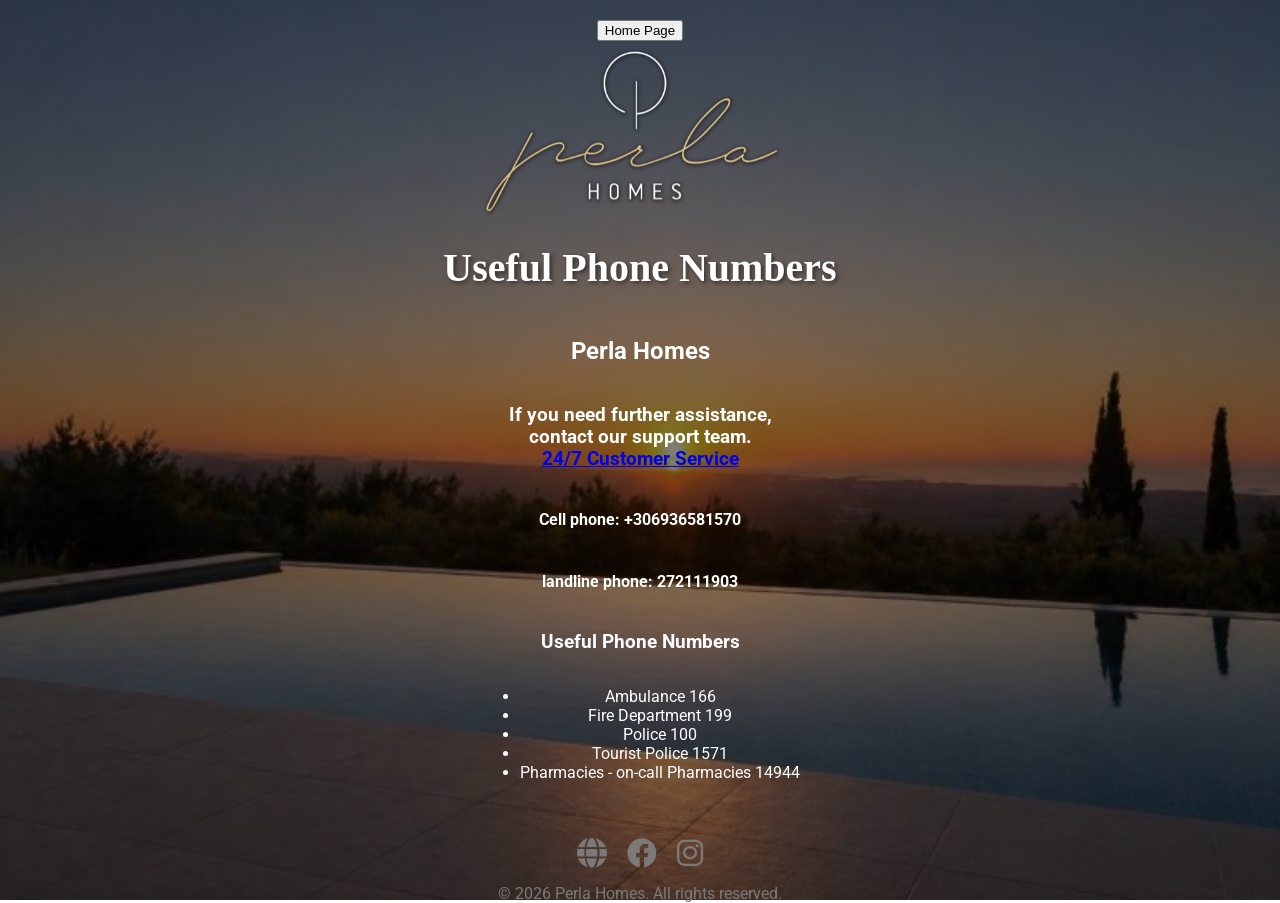
<file: contacts.html.html>
<!DOCTYPE html>
<html lang="en">
<head>
    <meta charset="UTF-8">
    <meta name="viewport" content="width=device-width, initial-scale=1.0">
    <link href="https://fonts.googleapis.com/css2?family=Roboto:wght@400;700&display=swap" rel="stylesheet">
    <link rel="stylesheet" href="https://cdnjs.cloudflare.com/ajax/libs/font-awesome/6.0.0-beta3/css/all.min.css">
    <title>Perla Homes</title>
    <link rel="stylesheet" href="main.css">
</head>
<body>
    <!-- Main Content Section -->
    <div class="content-container">

        <a href="index.html" class="home-button fade-in">
            <button>Home Page</button>
        </a>
        <!-- Language Selector -->
        <div id="google_translate_element" class="fade-in"></div>
        <img src="images/perla logo site.png" alt="Perla Homes Logo" id="logo" class="fade-in" />

        <h1 id="main-heading" class="fade-in">Useful Phone Numbers</h1>
        <h2 translate="no">Perla Homes <br> </h2>
        <h3>If you need further assistance,<br> contact our support team.<br>
          <a href="tel:6936581570">24/7 Customer Service</a><br>
          <h4>Cell phone: +306936581570</h4>
          <h4>landline phone: 272111903</h4>
          
           
           
        
            


        <h3>Useful Phone Numbers</h3>
        <ul>

            <li>Ambulance 166</li>
            <li>Fire Department 199</li>
            <li>Police 100</li>
            <li>Tourist Police 1571</li>
            <li>Pharmacies - on-call Pharmacies 14944</li>
          </ul> 
    </div>

    <!-- Footer -->
    <div class="footer fade-in">
       
        
        <!-- Social Media Links -->
        <div class="social-media">
            <a href="https://www.perlahomes.gr" target="_blank">
                <i class="fas fa-globe social-icon"></i>
            </a>
            <a href="https://www.facebook.com/PerlaHomesgr/" target="_blank">
                <i class="fab fa-facebook social-icon"></i>
            </a>
            <a href="https://www.instagram.com/yourprofile" target="_blank">
                <i class="fab fa-instagram social-icon"></i>
            </a>
        </div>
        <p>&copy; 2026 Perla Homes. All rights reserved.</p>
    </div>

    <script src="script.js"></script>
    <script src="script.js"></script>
    <script type="text/javascript">
        function googleTranslateElementInit() {
            new google.translate.TranslateElement({
                pageLanguage: 'en',
                includedLanguages: 'en,el,it,pt,ro,es,fr,ka,de,cs,hy,sq,ru', // Add more languages as needed
                layout: google.translate.TranslateElement.InlineLayout.SIMPLE
            }, 'google_translate_element');
        }
    </script>
    <script type="text/javascript" src="https://translate.google.com/translate_a/element.js?cb=googleTranslateElementInit"></script>


</body>
</file>
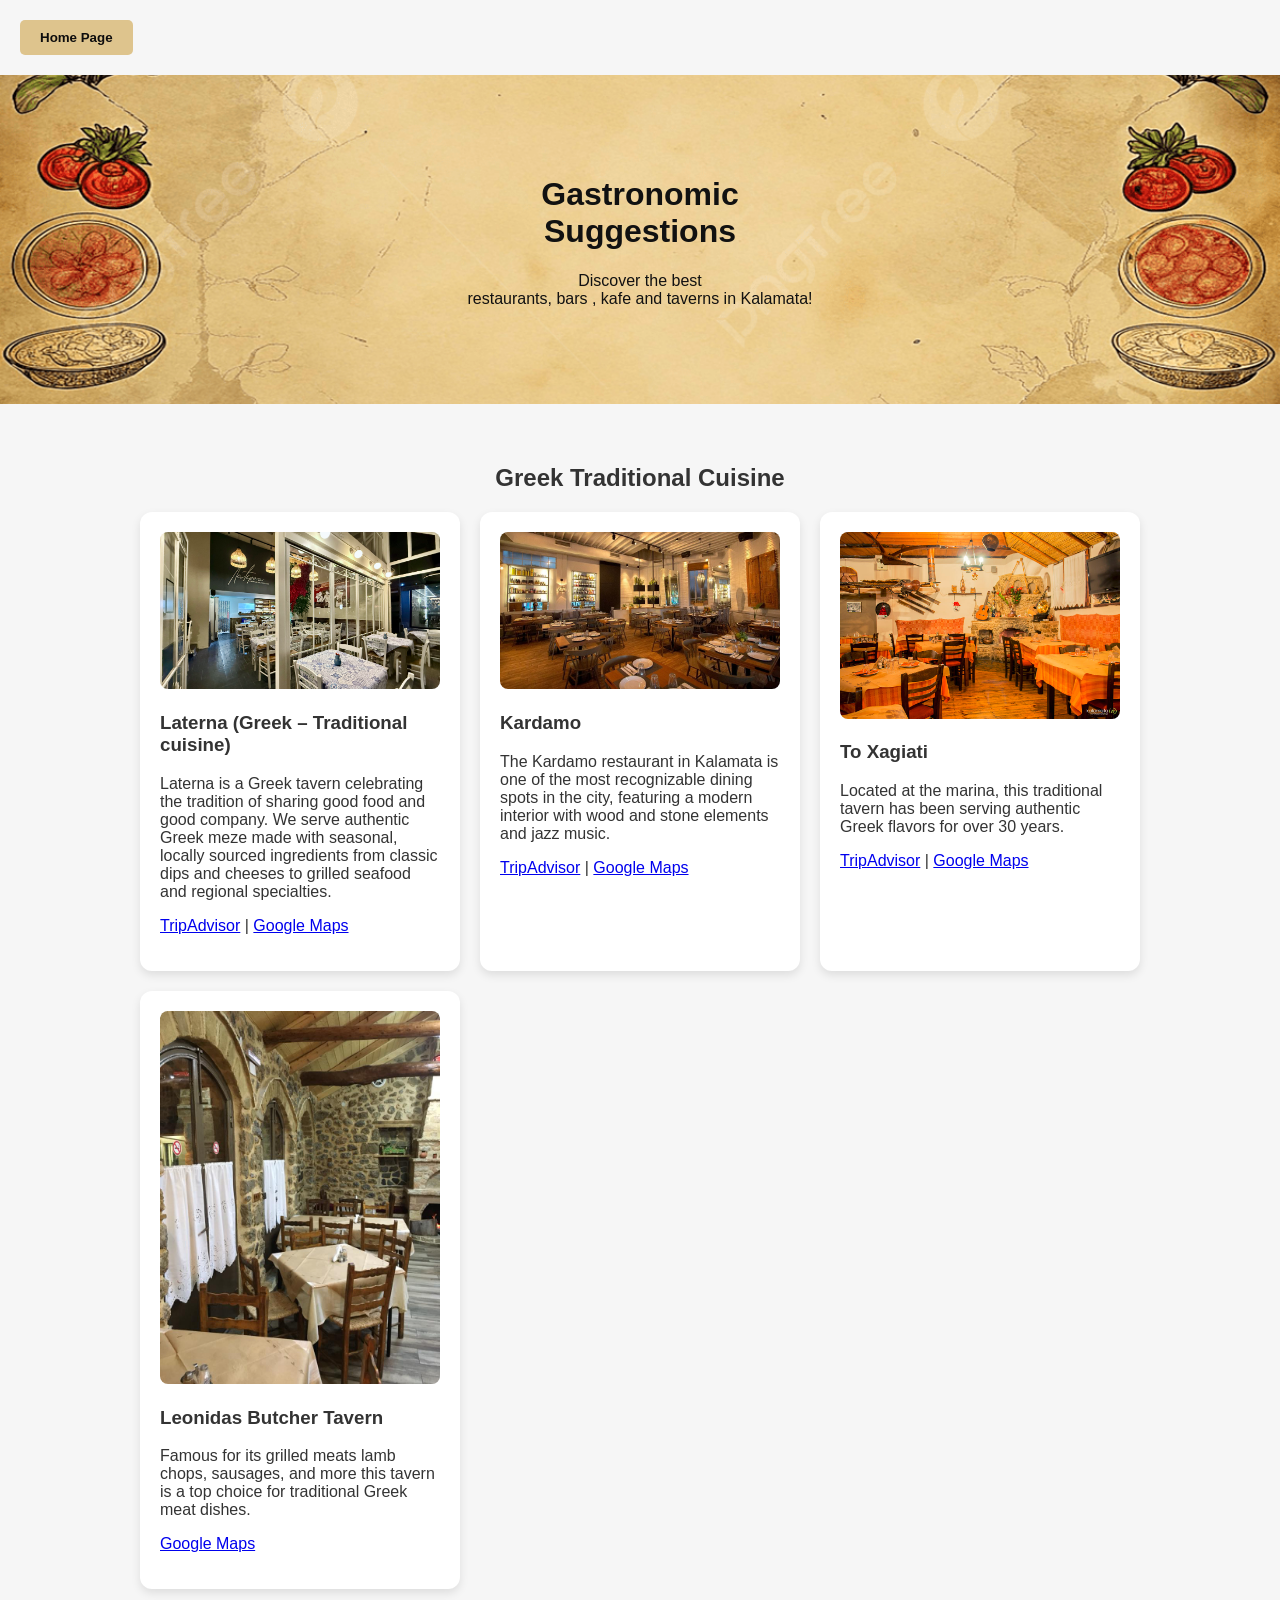
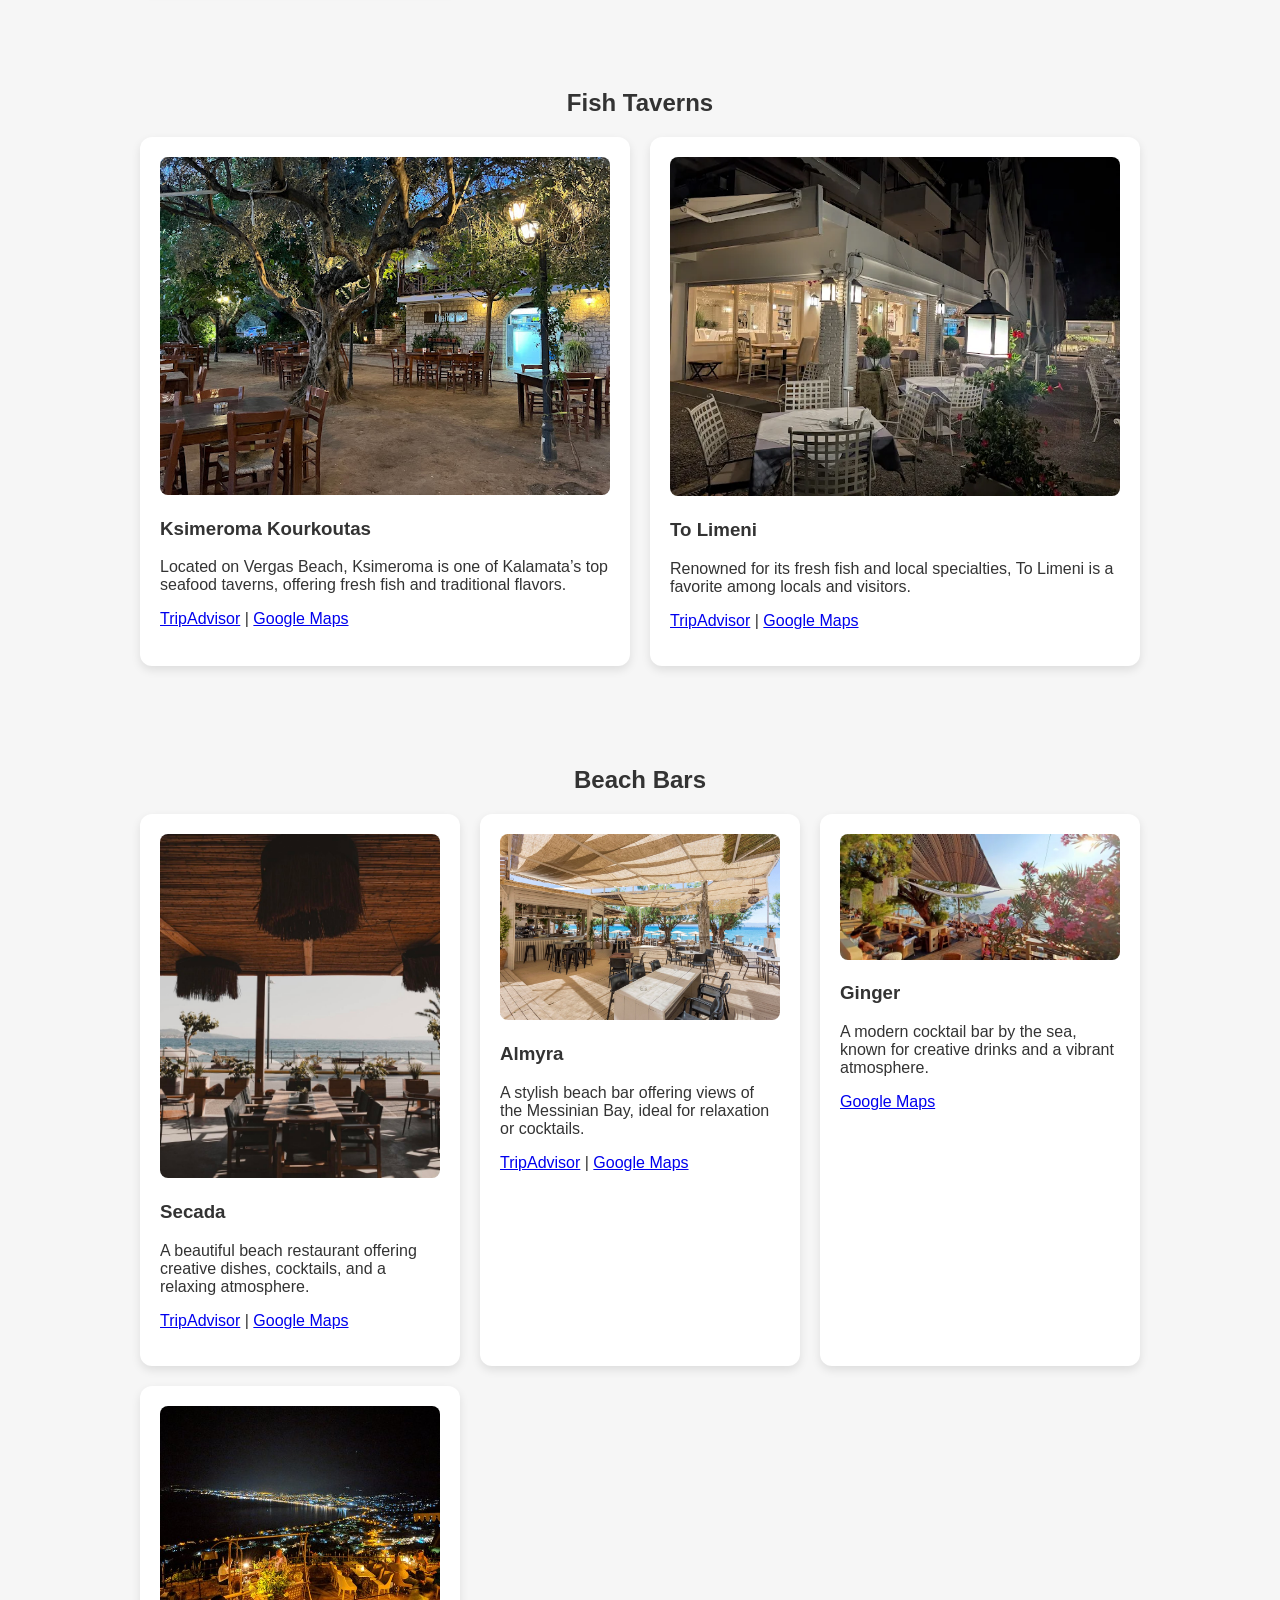
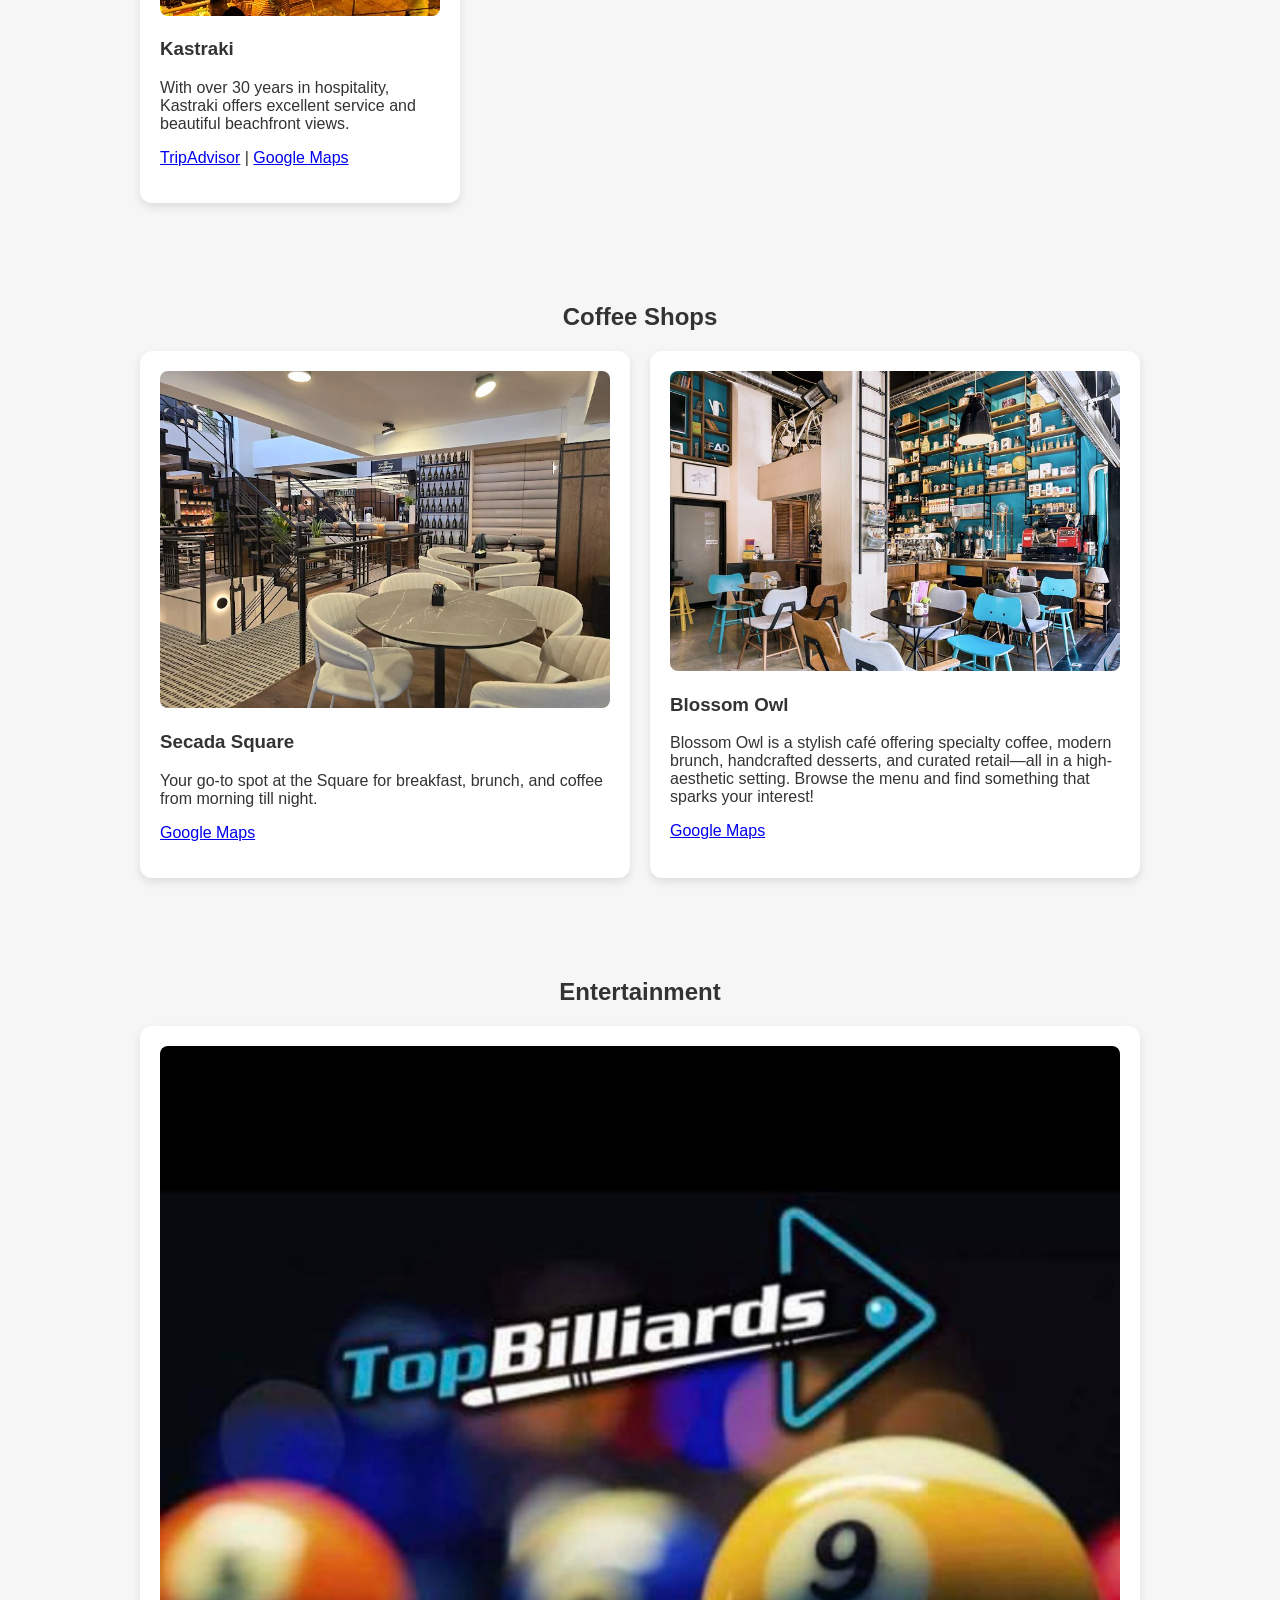
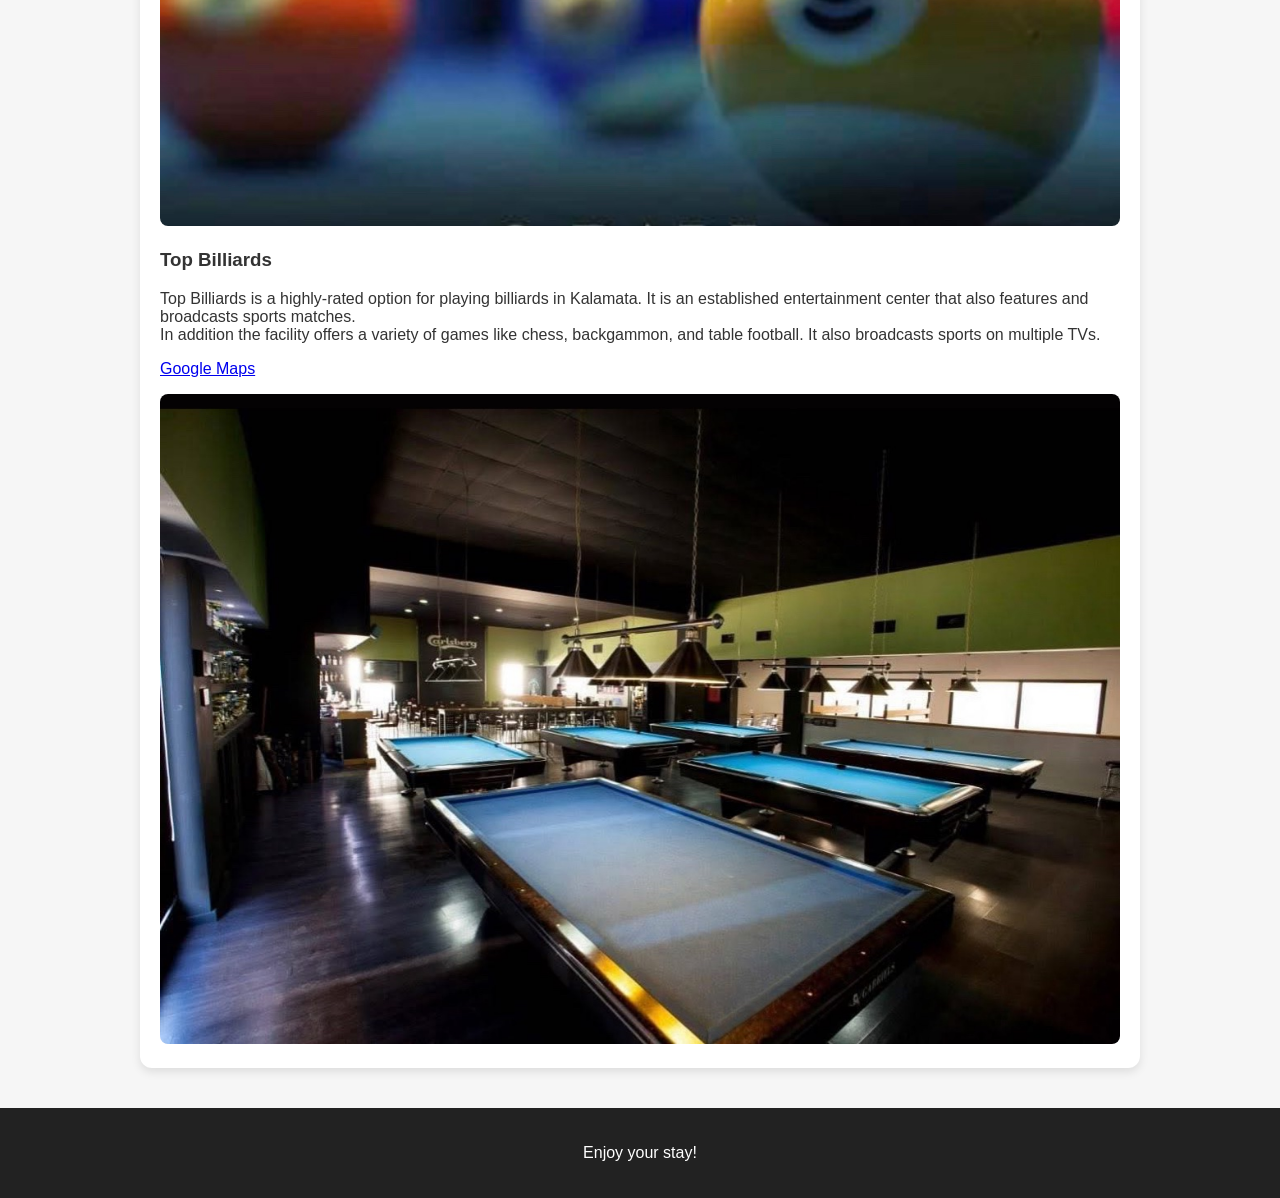
<file: Taverns.html>
<!DOCTYPE html>
<html lang="en">
<head>
  <meta charset="UTF-8" />
  <meta name="viewport" content="width=device-width, initial-scale=1.0" />
  <title>Local Guide</title>
  <link rel="stylesheet" href="styletavern.css" />
</head>

<body>
  <!-- Home Page Button -->
  <div class="content-container">
      <a href="index.html" class="home-button fade-in">
          <button>Home Page</button>
      </a>
  </div>

  <header class="hero">
    <div id="google_translate_element"></div>
    <h1>Gastronomic <br> Suggestions</h1>
    <p>Discover the best<br> restaurants, bars , kafe and taverns in Kalamata!</p>
  </header>

  <!-- TAVERNS SECTION -->
  <section class="section" id="taverns">
    <h2>Greek Traditional Cuisine</h2>
    <div class="card-grid">

      <div class="card">
        <img src="images/Laterna_Tavern.jpg" alt="Laterna" style="width:100%; border-radius:8px;" />
        <h3 translate="no">Laterna (Greek – Traditional cuisine)</h3>
        <p>Laterna is a Greek tavern celebrating the tradition of sharing good food and good company. We serve authentic Greek meze made with seasonal, locally sourced ingredients from classic dips and cheeses to grilled seafood and regional specialties.</p>
        <p><a href="https://www.tripadvisor.com/Restaurant_Review-g668020-d12946218-Reviews-or15-Laterna_Traditional_Greek_Cuisine-Kalamata_Messenia_Region_Peloponnese.html?m=69573" target="_blank">TripAdvisor</a> | <a href="https://maps.app.goo.gl/Y8X5FKCPFe4LYxKe6" target="_blank">Google Maps</a></p>
      </div>

      <div class="card">
        <img src="images/Kardamo.jpg" alt="Kardamo" style="width:100%; border-radius:8px;" />
        <h3 translate="no">Kardamo</h3>
        <p>The Kardamo restaurant in Kalamata is one of the most recognizable dining spots in the city, featuring a modern interior with wood and stone elements and jazz music.</p>
        <p><a href="https://www.tripadvisor.com.gr/Restaurant_Review-g668020-d2104862-Reviews-Kardamo_Comfort_Cuisine-Kalamata_Messenia_Region_Peloponnese.html" target="_blank">TripAdvisor</a> | <a href="https://maps.app.goo.gl/DzUvDxSsuwBeM4Du5" target="_blank">Google Maps</a></p>
      </div>

      <div class="card">
        <img src="images/Xagiati.jpg" alt="Xagiati" style="width:100%; border-radius:8px;" />
        <h3 translate="no">To Xagiati</h3>
        <p>Located at the marina, this traditional tavern has been serving authentic Greek flavors for over 30 years.</p>
        <p><a href="#" target="_blank">TripAdvisor</a> | <a href="https://www.tripadvisor.com.gr/Restaurant_Review-g668020-d19845357-Reviews-ToChagiati-Kalamata_Messenia_Region_Peloponnese.html" target="_blank">Google Maps</a></p>
      </div>

      <div class="card">
        <img src="images/leonidas_2.jpg" alt="Leonidas" style="width:100%; border-radius:8px;" />
        <h3 translate="no">Leonidas Butcher Tavern</h3>
        <p>Famous for its grilled meats lamb chops, sausages, and more this tavern is a top choice for traditional Greek meat dishes.</p>
        <p><a href="https://maps.app.goo.gl/jxGRsS5xsTRHU5qy7" target="_blank">Google Maps</a></p>
      </div>

    </div>
  </section>

  <!-- FISH TAVERNS SECTION -->
  <section class="section" id="fish-taverns">
    <h2>Fish Taverns</h2>
    <div class="card-grid">

      <div class="card">
        <img src="images/kourkoutas.jpg" alt="Kourkoutas" style="width:100%; border-radius:8px;" />
        <h3 translate="no">Ksimeroma Kourkoutas</h3>
        <p>Located on Vergas Beach, Ksimeroma is one of Kalamata’s top seafood taverns, offering fresh fish and traditional flavors.</p>
        <p><a href="https://www.tripadvisor.com.gr/ShowUserReviews-g668020-d4843290-r699838018-Ksimeroma-Kalamata_Messenia_Region_Peloponnese.html" target="_blank">TripAdvisor</a> | <a href="https://maps.app.goo.gl/pv3jKad7HjQLXF7G8" target="_blank">Google Maps</a></p>
      </div>

      <div class="card">
        <img src="images/To Limeni.webp" alt="To Limeni" style="width:100%; border-radius:8px;" />
        <h3 translate="no">To Limeni</h3>
        <p>Renowned for its fresh fish and local specialties, To Limeni is a favorite among locals and visitors.</p>
        <p><a href="https://www.tripadvisor.com.gr/Restaurant_Review-g668020-d2623343-Reviews-To_Limeni-Kalamata_Messenia_Region_Peloponnese.html" target="_blank">TripAdvisor</a> | <a href="https://maps.app.goo.gl/GneFuWFKAhPBr8nd8" target="_blank">Google Maps</a></p>
      </div>

    </div>
  </section>

  <!-- BEACH BARS SECTION -->
  <section class="section" id="beach-bars">
    <h2>Beach Bars</h2>
    <div class="card-grid">

      
      <div class="card">
        <img src="images/Secada_paralia.jpg" alt="Secada" style="width:100%; border-radius:8px;" />
        <h3 translate="no">Secada</h3>
        <p>A beautiful beach restaurant offering creative dishes, cocktails, and a relaxing atmosphere.</p>
        <p><a href="https://www.tripadvisor.com.gr/Restaurant_Review-g668020-d11716214-Reviews-Secada_Beach_Resto_Bar-Kalamata_Messenia_Region_Peloponnese.html" target="_blank">TripAdvisor</a> | <a href="https://maps.app.goo.gl/AEKTT1Hd7xndytW26" target="_blank">Google Maps</a></p>
      </div>


      <div class="card">
        <img src="images/Almyra_fonto.jpg" alt="Almyra" style="width:100%; border-radius:8px;" />
        <h3 translate="no">Almyra</h3>
        <p>A stylish beach bar offering views of the Messinian Bay, ideal for relaxation or cocktails.</p>
        <p><a href="https://www.tripadvisor.com.gr/Restaurant_Review-g668020-d10617456-Reviews-Almyra-Kalamata_Messenia_Region_Peloponnese.html" target="_blank">TripAdvisor</a> | <a href="https://maps.app.goo.gl/EZ1ozhEdMnsNwGca9" target="_blank">Google Maps</a></p>
      </div>


      <div class="card">
        <img src="images/Ginger.webp" alt="Ginger" style="width:100%; border-radius:8px;" />
        <h3 translate="no">Ginger</h3>
        <p>A modern cocktail bar by the sea, known for creative drinks and a vibrant atmosphere.</p>
        <p><a href="https://maps.app.goo.gl/sQVGJLPtgLCPHu3h9" target="_blank">Google Maps</a></p>
      </div>

      <div class="card">
        <img src="images/kastraki.jpg" alt="Kastraki" style="width:100%; border-radius:8px;" />
        <h3 translate="no">Kastraki</h3>
        <p>With over 30 years in hospitality, Kastraki offers excellent service and beautiful beachfront views.</p>
        <p><a href="https://www.tripadvisor.com.gr/Restaurant_Review-g668020-d6696826-Reviews-Kastraki_Meteoro-Kalamata_Messenia_Region_Peloponnese.html" target="_blank">TripAdvisor</a> | <a href="https://maps.app.goo.gl/BNYxPiGfyLJs47fq7" target="_blank">Google Maps</a></p>
      </div>

    </div>
  </section>

  <!-- COFFEE SHOPS SECTION -->
  <section class="section" id="coffee-shops">
    <h2>Coffee Shops</h2>
    <div class="card-grid">

      <div class="card">
        <img src="images/secada_square.webp" alt="Secada Square" style="width:100%; border-radius:8px;" />
        <h3 translate="no">Secada Square</h3>
        <p>Your go-to spot at the Square for breakfast, brunch, and coffee from morning till night.</p>
        <p><a href="https://maps.app.goo.gl/YFSKJ9VUfTMDLFML6" target="_blank">Google Maps</a></p>
      </div>

      <div class="card">
        <img src="images/Blossom.jpg" alt="Blossom Owl" style="width:100%; border-radius:8px;" />
        <h3 translate="no">Blossom Owl</h3>
        <p>Blossom Owl is a stylish café offering specialty coffee, modern brunch, handcrafted desserts, and curated retail—all in a high-aesthetic setting. Browse the menu and find something that sparks your interest!</p>
        <p><a href="https://maps.app.goo.gl/DW3iHD1JZdqPyMc77" target="_blank">Google Maps</a></p>
      </div>

    </div>
  </section>

  <!-- ENTERTAINMENT SECTION -->
  <section class="section" id="entertainment">
    <h2>Entertainment</h2>
    <div class="card-grid" style="grid-template-columns: 1fr;">

      <div class="card" style="min-height: 380px;">
        <img src="images/Logo3.jpg" alt="Top Billiards" style="width:100%; border-radius:8px;" />
        <h3 translate="no">Top Billiards</h3>
        <p>Top Billiards is a highly-rated option for playing billiards in Kalamata.
           It is an established entertainment center that also features and broadcasts sports matches.<br> In addition the facility offers a variety of games like chess, backgammon, and table football. It also broadcasts sports on multiple TVs. </p>
        <p><a href="https://maps.app.goo.gl/Ms2Zr6gSmttBRZ9y9" target="_blank">Google Maps</a></p>
        <img src="images/Top_mesa.jpg" alt="Top Billiards" style="width:100%; border-radius:8px;" />
        
      </div>

    </div>
  </section>

  <footer>
    <p>Enjoy your stay!</p>
  </footer>

  <script>
function goBack() {
    window.history.back(); // goes to the previous page
}

</script>
<script>
function goBack() {
  window.history.back();
}
</script>

<script>
function googleTranslateElementInit() {
  new google.translate.TranslateElement(
    {
      pageLanguage: 'en',
      includedLanguages: 'en,el',
      layout: google.translate.TranslateElement.InlineLayout.SIMPLE
    },
    'google_translate_element'
  );
}
</script>

<script src="https://translate.google.com/translate_a/element.js?cb=googleTranslateElementInit"></script>
</body>
</html>
</file>
<file: main.css>
/* === GENERAL === */
body, html {
    margin: 0;
    padding: 0;
    font-family: 'Roboto', sans-serif;
    height: 100%;
    color: white;
    background-image: linear-gradient(rgba(0,0,0,0.5), rgba(0,0,0,0.5)), url('images/Fonto.jpg');
    background-size: cover;
    background-position: center;
    background-attachment: fixed;
}

/* Overlay */
.overlay {
    position: fixed;
    top:0; left:0; right:0; bottom:0;
    background-color: rgba(0,0,0,0.5);
    display:none;
    z-index:1000;
}

/* Sidebar */
.sidebar {
    height:100%;
    width:0;
    position:fixed;
    top:0;
    left:0;
    background-color: rgba(14,14,14,0.95);
    overflow-x:hidden;
    transition:0.4s;
    z-index:1001;
    padding-top:60px;
}
.sidebar a, .dropdown-btn {
    padding:10px 20px;
    text-decoration:none;
    font-size:18px;
    color:white;
    display:block;
    border:none;
    background:none;
    width:100%;
    text-align:left;
    cursor:pointer;
    outline:none;
    transition:0.3s;
}
.sidebar a:hover, .dropdown-btn:hover {background-color:#3d5e4d;}
.sidebar .close-btn {
    position:absolute;
    top:15px;
    right:25px;
    font-size:36px;
    color:white;
    background:none;
    border:none;
    cursor:pointer;
}

/* Sidebar open button */
.open-btn {
    position: fixed;
    top: 60px;
    right: 10px;
    z-index: 10000;
    background-color: #dec48d;
    color: #0e0d0d;
    border: none;
    padding: 10px 15px;
    border-radius: 5px;
    font-size: 18px;
    cursor: pointer;
    box-shadow: 0 2px 6px rgba(0,0,0,0.3);
}
.open-btn:hover {background-color:#dec48d; color:#0e0d0d;}

/* Dropdown content */
.dropdown-content {
    display:none;
    background-color:#222;
    padding:10px 20px;
}
.dropdown-content p {margin:5px 0; color:#dec48d;}

/* Content Container */
.content-container {
    display:flex;
    flex-direction:column;
    justify-content:center;
    align-items:center;
    text-align:center;
    padding:20px;
}

/* Logo & Heading */
#logo {max-width:350px; height:auto; margin-bottom:10px;}
#main-heading {
    font-family: 'Lobster', cursive;
    font-size: 2.5rem;
    color: white;
    text-align: center;
    margin-top: 10px;
    text-shadow: 2px 2px 4px rgba(0, 0, 0, 0.5);
}

/* Buttons */
.button-container {
    display:flex;
    justify-content:center;
    gap:20px;
    flex-wrap:wrap;
    margin-top:10px;
}
.button-item {display:flex; flex-direction:column; align-items:center; text-align:center;}
.round-btn {
    background-color:white;
    border:none;
    border-radius:50%;
    width:90px;
    height:90px;
    display:flex;
    justify-content:center;
    align-items:center;
    cursor:pointer;
    overflow:hidden;
    margin-bottom:8px;
    transition: transform 0.2s, box-shadow 0.2s;
}
.round-btn img {width:120%; height:120%; object-fit:contain;}
.round-btn:hover {transform:scale(1.1); box-shadow:0 6px 12px rgba(0,0,0,0.3); background-color:#f7f5f4;}
.button-item span {color:white; font-size:13px; font-weight:bold; text-align:center;}

/* === Popup Boxes === */
.popup-box {
    display: none; /* hide popups by default */
    position: fixed;
    top:50%;
    left:50%;
    transform:translate(-50%,-50%);
    background-color:#0e0d0d;
    border:1px solid #ccc;
    padding:20px;
    width:320px;
    max-height:75vh;
    border-radius:8px;
    text-align:center;
    z-index:2000;
    flex-direction: column;
    overflow: hidden;
}

/* Scrollable content inside popup */
.popup-box .popup-content {
    overflow-y: auto;
    max-height:65vh;
    padding-right:5px;
    margin-bottom:10px;
    text-align:left;
}

/* Highlighted headers for all popups */
.popup-box .highlight-full {
    background-color: #fff59d;
    color: black;
    padding: 6px 10px;
    border-radius: 6px;
    display: inline-block;
    font-weight: bold;
    font-size: 1rem;
    text-align: center;
    box-shadow: 0 2px 6px rgba(0,0,0,0.2);
    margin-bottom: 10px;
}

/* Popup images */
.popup-box .popup-image {
    display: block;  /* <-- ensures image takes full line */
    max-width: 100%;
    max-height: 200px;
    border-radius: 6px;
    margin: 10px 0;  /* spacing above and below */
}

/* Popup buttons fixed at bottom */
.popup-box button {
    margin-top: auto;
    padding: 5px 10px;
    border: none;
    border-radius: 5px;
    background-color: #dec48d;
    color: #0e0d0d;
    font-weight: bold;
    cursor: pointer;
}

/* Footer */
.footer {
    text-align:center;
    margin-top:20px;
    color:#7c7979;
}
.social-media {display:flex; justify-content:center; gap:20px; margin-top:10px;}
.social-icon {font-size:30px; color:#7c7979; transition:0.3s;}
.social-icon:hover {transform:scale(1.1); color:#dec48d;}

/* Fade In */
.fade-in {opacity:0; animation:fadeIn 2s forwards;}
@keyframes fadeIn {from{opacity:0;}to{opacity:1;}}

/* Responsive */
@media (max-width: 600px) {
    #main-heading {
        font-size: 2.3rem;
        line-height: 1.2;
    }
    .popup-box {
        width: 90%;
        max-height: 80vh;
    }
    .popup-box .popup-content {
        max-height: 70vh;
    }
}
@media (max-width: 768px) {
    #main-heading{font-size:2.5rem;}
    .open-btn { top: 80px; }
}

/* Copyable text in sidebar */
.copyable-text {
    user-select: text;
    cursor: text;
}
.copy-btn {
    margin-left: 10px;
    padding: 2px 6px;
    font-size: 12px;
    border: none;
    border-radius: 4px;
    background-color: #dec48d;
    color: #0e0d0d;
    cursor: pointer;
    transition: background-color 0.3s;
}
.copy-btn:hover { background-color: #cbb37c; }

.button-item a {
    text-decoration: none;
    color: inherit;
}

.popup-image.enlarged {
    position: fixed;
    top: 50%;
    left: 50%;
    max-width: 90%;
    max-height: 90%;
    transform: translate(-50%, -50%);
    z-index: 3000; /* above popups */
    border-radius: 8px;
    box-shadow: 0 10px 30px rgba(0,0,0,0.7);
    cursor: zoom-out;
    transition: transform 0.3s ease, max-width 0.3s ease, max-height 0.3s ease;
}

/* Optional dim background behind enlarged image */
body.image-overlay::before {
    content: "";
    position: fixed;
    top:0; left:0;
    width:100%; height:100%;
    background: rgba(0,0,0,0.5);
    z-index: 2000;
}
</file>
<file: styletavern.css>
body {
  font-family: Arial, sans-serif;
  margin: 0;
  background: #f6f6f6;
  color: #333;
}

.hero {
  background: url('images/Food_hero.jpg') center/cover no-repeat;
  padding: 80px 20px;
  text-align: center;
  color: rgb(17, 17, 17);
  background-color: #00000066;
}

.section {
  padding: 40px 20px;
}

h2 {
  text-align: center;
  margin-bottom: 20px;
}

.card-grid {
  display: grid;
  grid-template-columns: repeat(auto-fit, minmax(250px, 1fr));
  gap: 20px;
  max-width: 1000px;
  margin: auto;
}

.card {
  background: white;
  padding: 20px;
  border-radius: 12px;
  box-shadow: 0 4px 10px rgba(0,0,0,0.1);
}

footer {
  text-align: center;
  padding: 20px;
  background: #222;
  color: white;
}
.home-button {
    display: inline-block;
    margin: 20px;
}

.home-button button {
    background-color: #dec48d;
    color: #0e0d0d;
    border: none;
    padding: 10px 20px;
    font-weight: bold;
    border-radius: 5px;
    cursor: pointer;
}

.home-button button:hover {
    background-color: #cbb37c;
}
</file>
